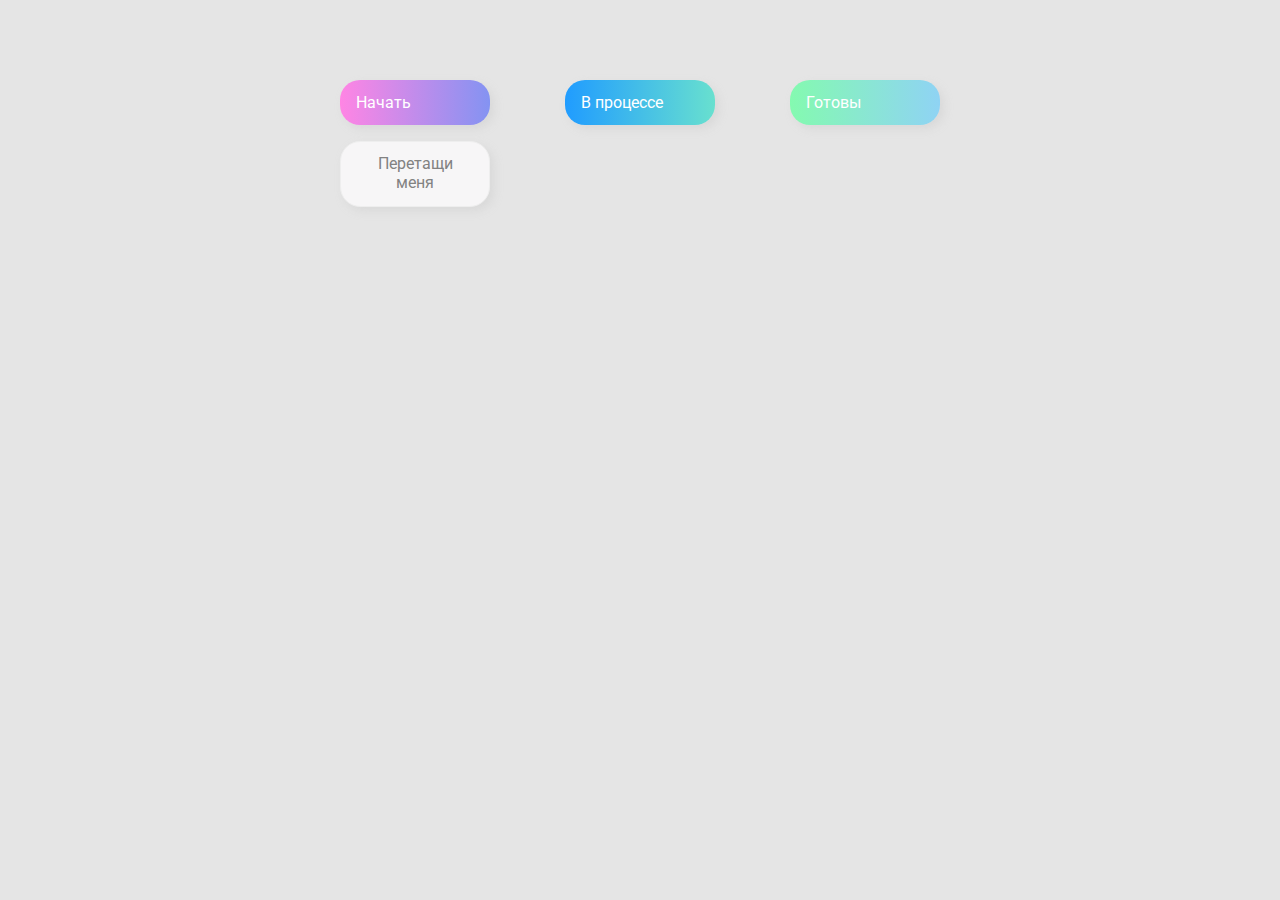
<file: 2. Drag_n_Drop/index.html>
<!DOCTYPE html>
<html lang="en">
  <head>
    <meta charset="UTF-8" />
    <meta name="viewport" content="width=device-width, initial-scale=1.0" />
    <link rel="stylesheet" href="styles.css" />
    <title>Drag & Drop | Проект 2</title>
  </head>
  <body>
    <div>
      <div class="row">
          <div class="col-header start">Начать</div>
          <div class="col-header progress">В процессе</div>
          <div class="col-header done">Готовы</div>
      </div>

      <div class="row">
        <div class="placeholder">
          <div class="item" 
          draggable="true">Перетащи меня</div>
        </div>
        <div class="placeholder"></div>
        <div class="placeholder"></div>
      </div>
      
    </div>
    <script src="index.js"></script>
  </body>
</html>
</file>
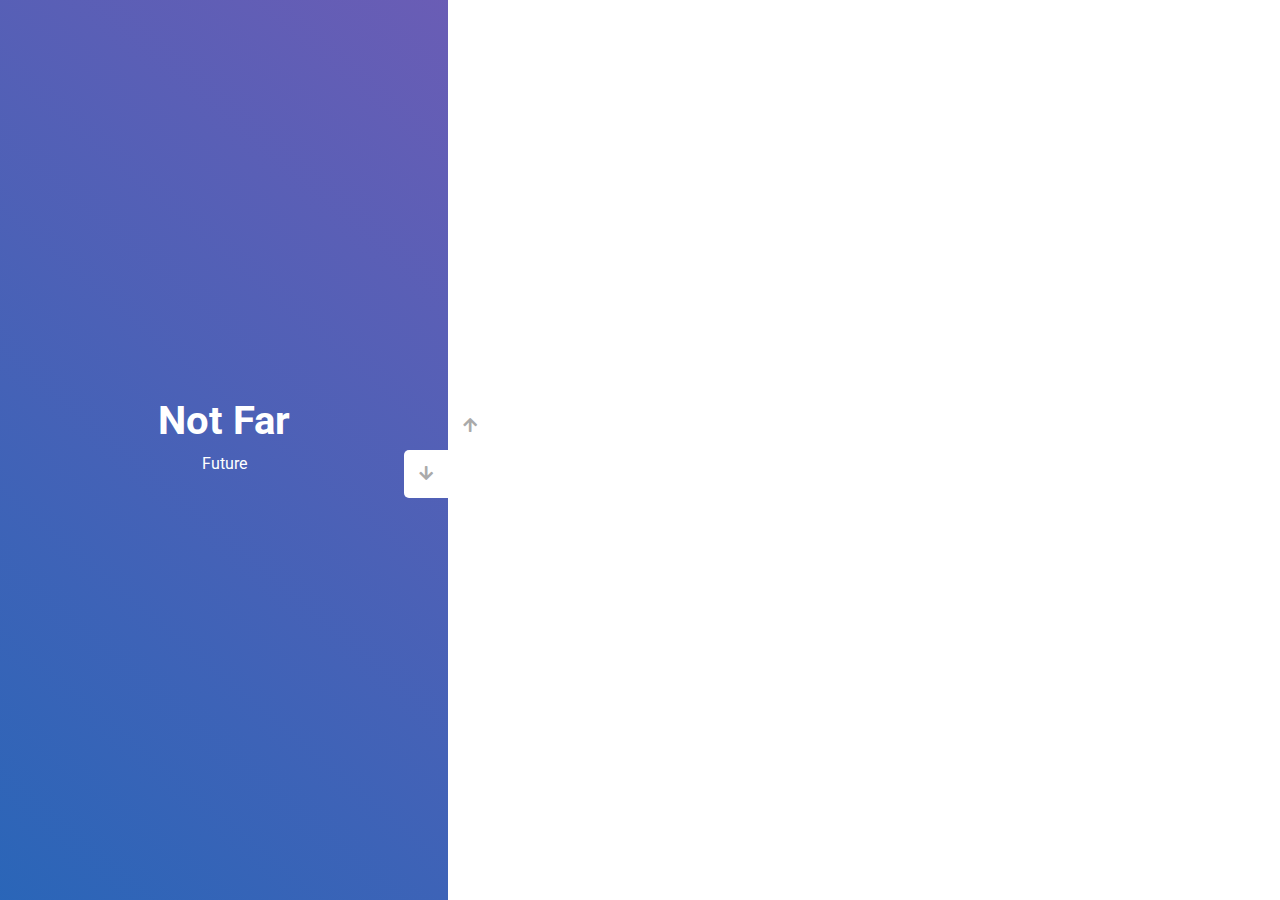
<file: 3. Slider/index.html>
<!DOCTYPE html>
<html lang="en">
  <head>
    <meta charset="UTF-8" />
    <meta name="viewport" content="width=device-width, initial-scale=1.0" />
    <link
      rel="stylesheet"
      href="https://cdnjs.cloudflare.com/ajax/libs/font-awesome/5.15.1/css/all.min.css"
    />
    <link rel="stylesheet" href="style.css" />
    <title>Слайдер | Проект 3</title>
  </head>
  <body>
    <div class="container">
      <div class="sidebar">
        <div style="background: linear-gradient(229.99deg, #FD9390 -26%, #BC0A20 145%);">
          <h1>Zeon</h1>
          <p>Future</p>
        </div>
        <div style="background: linear-gradient(215.32deg, #061324 -1%, #242F41 124%);">
          <h1>Darkness Is Near</h1>
          <p>Future</p>
        </div>
        <div style="background: linear-gradient(221.87deg, #46636B 1%, #A4AEB7 128%);">
          <h1>Other People's Dreams</h1>
          <p>future</p>
        </div>
        <div style="background: linear-gradient(220.16deg, #6F5CB5 -8%, #1269B9 138%);">
          <h1>Not Far</h1>
          <p>Future</p>
        </div>
      </div>
      <div class="main-slide">
        <div
          style="
            background-image: url('https://images.unsplash.com/photo-1508361727343-ca787442dcd7?ixlib=rb-1.2.1&ixid=MnwxMjA3fDB8MHxwaG90by1wYWdlfHx8fGVufDB8fHx8&auto=format&fit=crop&w=1303&q=80');
          "
        ></div>
        <div
          style="
            background-image: url('https://images.unsplash.com/photo-1622048982661-af7d1bdff6c3?ixlib=rb-1.2.1&ixid=MnwxMjA3fDB8MHxwaG90by1wYWdlfHx8fGVufDB8fHx8&auto=format&fit=crop&w=1469&q=80');
          "
        ></div>
        <div
          style="
            background-image: url('https://images.unsplash.com/photo-1451187580459-43490279c0fa?ixlib=rb-1.2.1&ixid=MnwxMjA3fDB8MHxwaG90by1wYWdlfHx8fGVufDB8fHx8&auto=format&fit=crop&w=1172&q=80');
          "
        ></div>
        <div
          style="
            background-image: url('https://images.unsplash.com/photo-1503039153293-d4d2ba067754?ixlib=rb-1.2.1&ixid=MnwxMjA3fDB8MHxwaG90by1wYWdlfHx8fGVufDB8fHx8&auto=format&fit=crop&w=1170&q=80');
          "
        ></div>
      </div>
      <div class="controls">
        <button class="down-button">
          <i class="fas fa-arrow-down"></i>
        </button>
        <button class="up-button">
          <i class="fas fa-arrow-up"></i>
        </button>
      </div>
    </div>
    <script src="index.js"></script>
  </body>
</html>
</file>
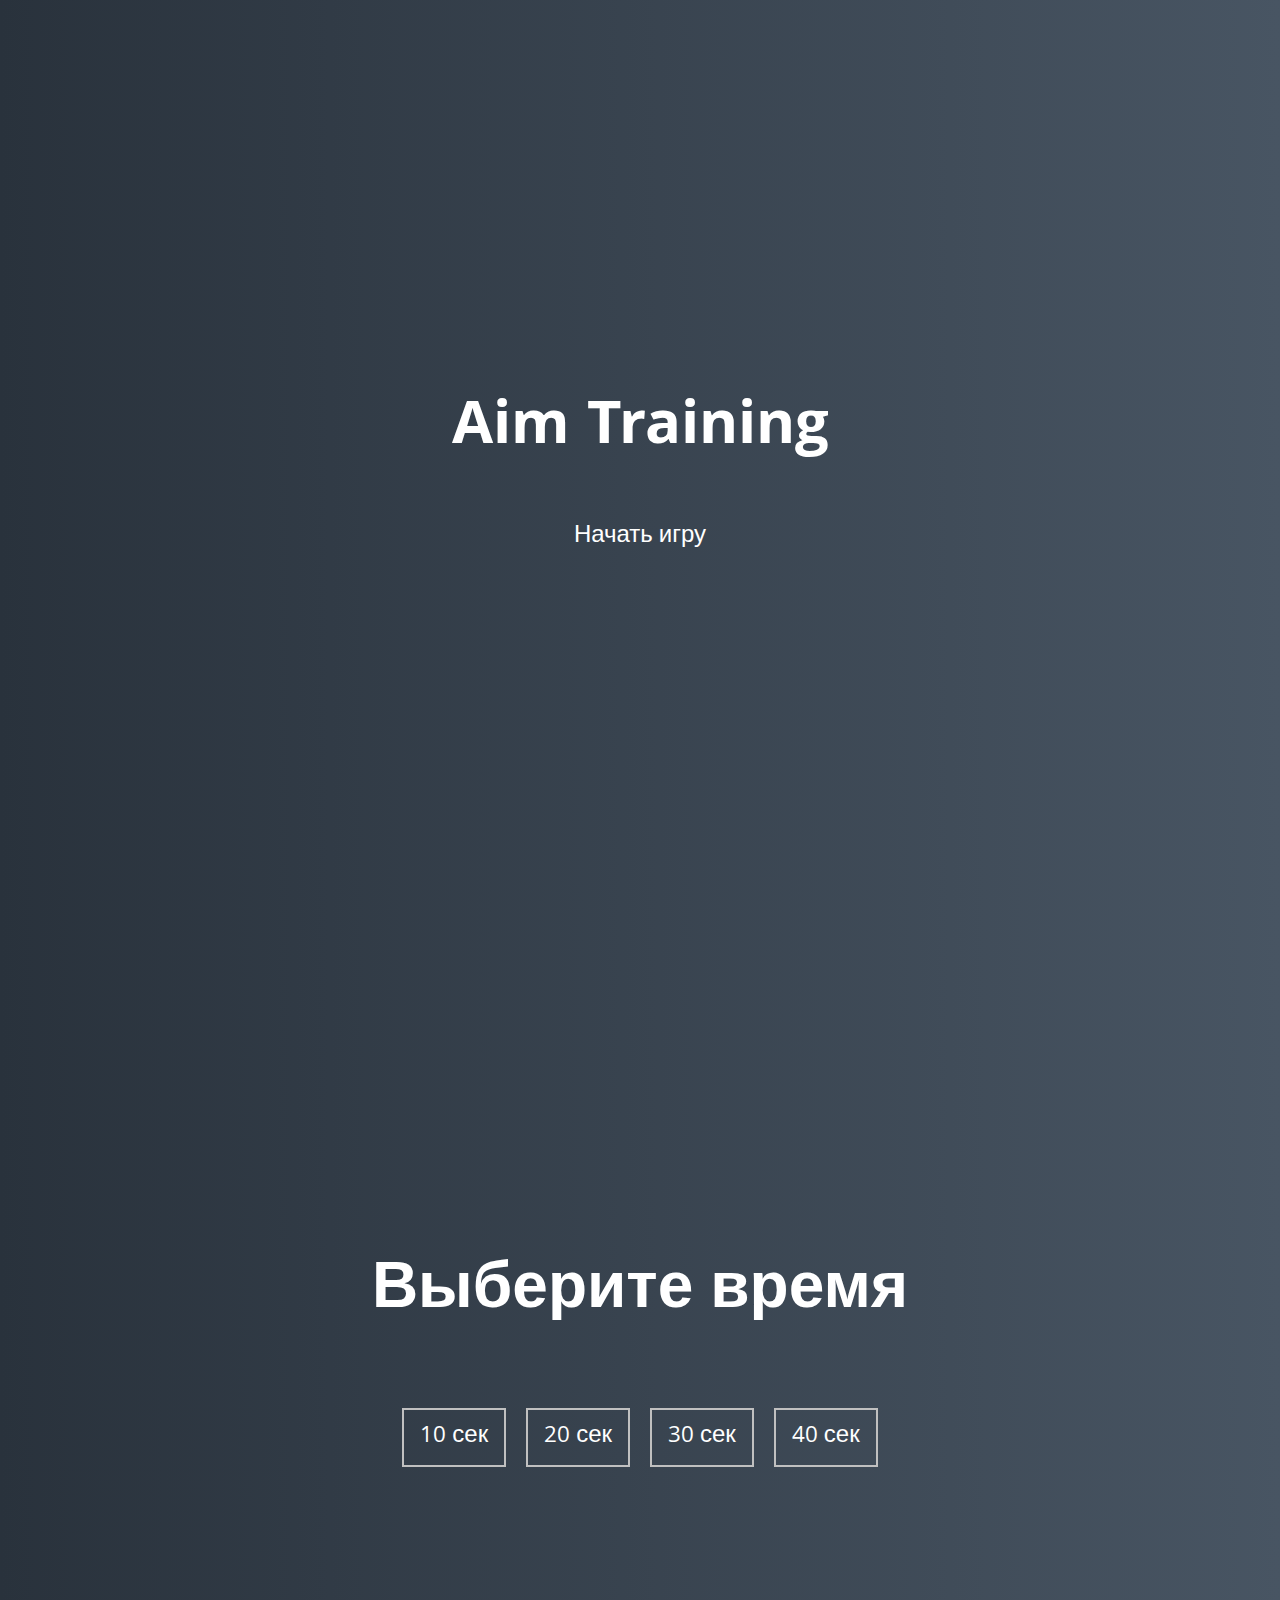
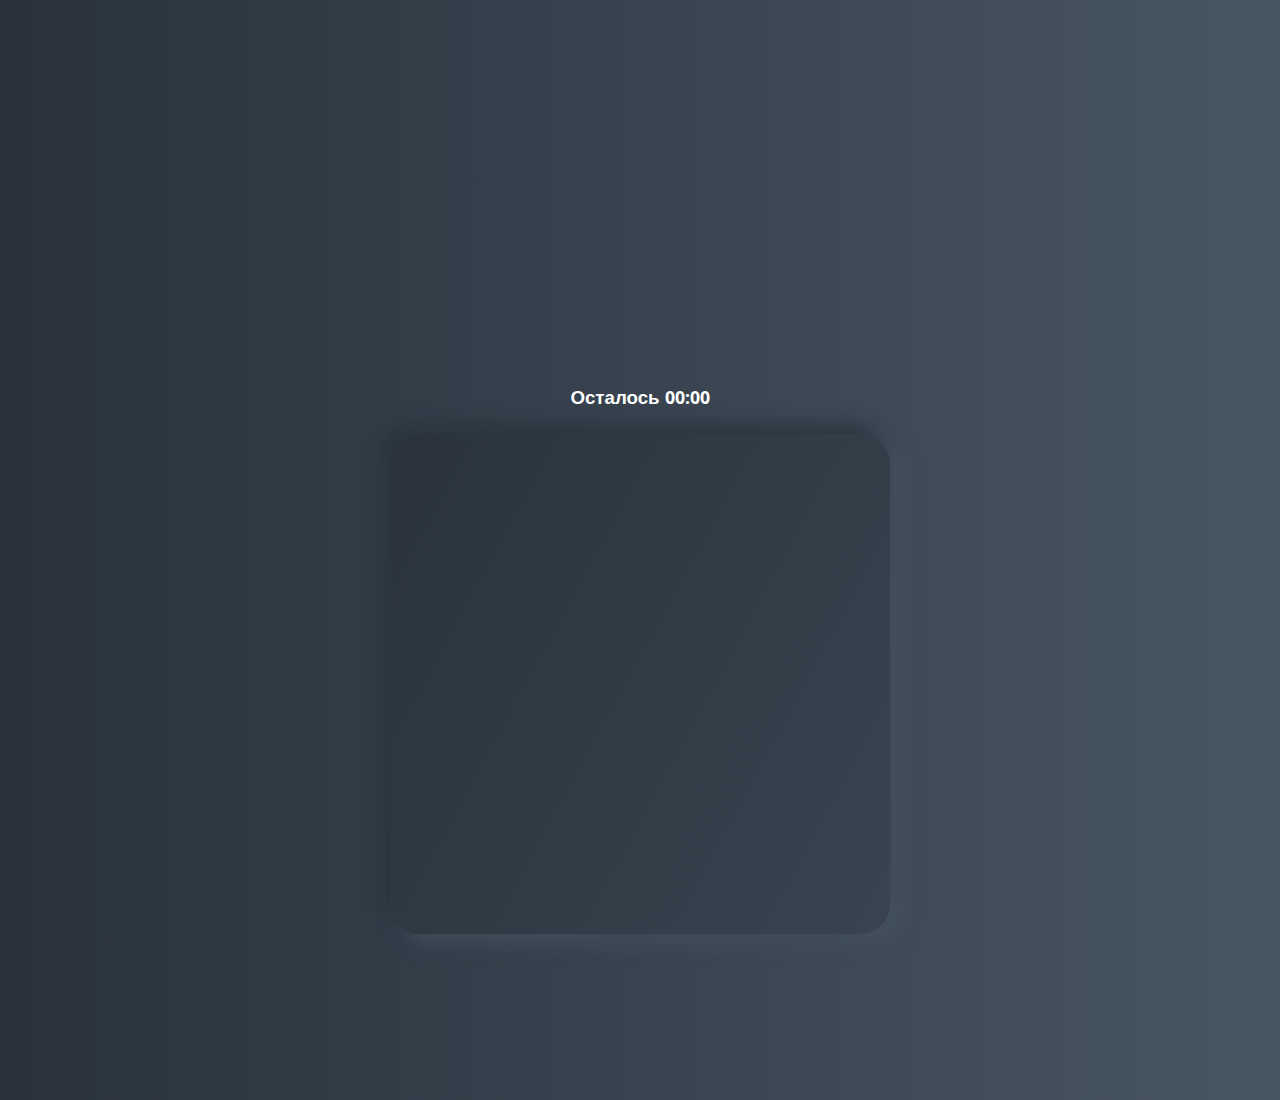
<file: 5. Aim_Game/index.html>
<!DOCTYPE html>
<html lang="en">
  <head>
    <meta charset="UTF-8" />
    <meta name="viewport" content="width=device-width, initial-scale=1.0" />
    <link rel="stylesheet" href="styles.css" />
    <title>Aim Training | Проект 5</title>
  </head>
  <body>
    <div class="screen">
      <h1>Aim Training</h1>
      <a href="#" 
      class="start" 
      id="start"
      >
       Начать игру
      </a>
    </div>

    <div class="screen">
      <h1>Выберите время</h1>
      <ul class="time-list" id="time-list">
        <li>
          <button class="time-btn" data-time="10">
            10 сек
          </button>
        </li>
        <li>
          <button class="time-btn" data-time="20">
            20 сек
          </button>
        </li>
        <li>
          <button class="time-btn" data-time="30">
            30 сек
          </button>
        </li>
        <li>
          <button class="time-btn" data-time="40">
            40 сек
          </button>
        </li>
      </ul>
    </div>

    <div class="screen">
      <h3>Осталось <span id="time">00:00</span></h3>
      <div class="board" id="board"></div>
    </div>
    <script src="index.js"></script>
  </body>
</html>
</file>
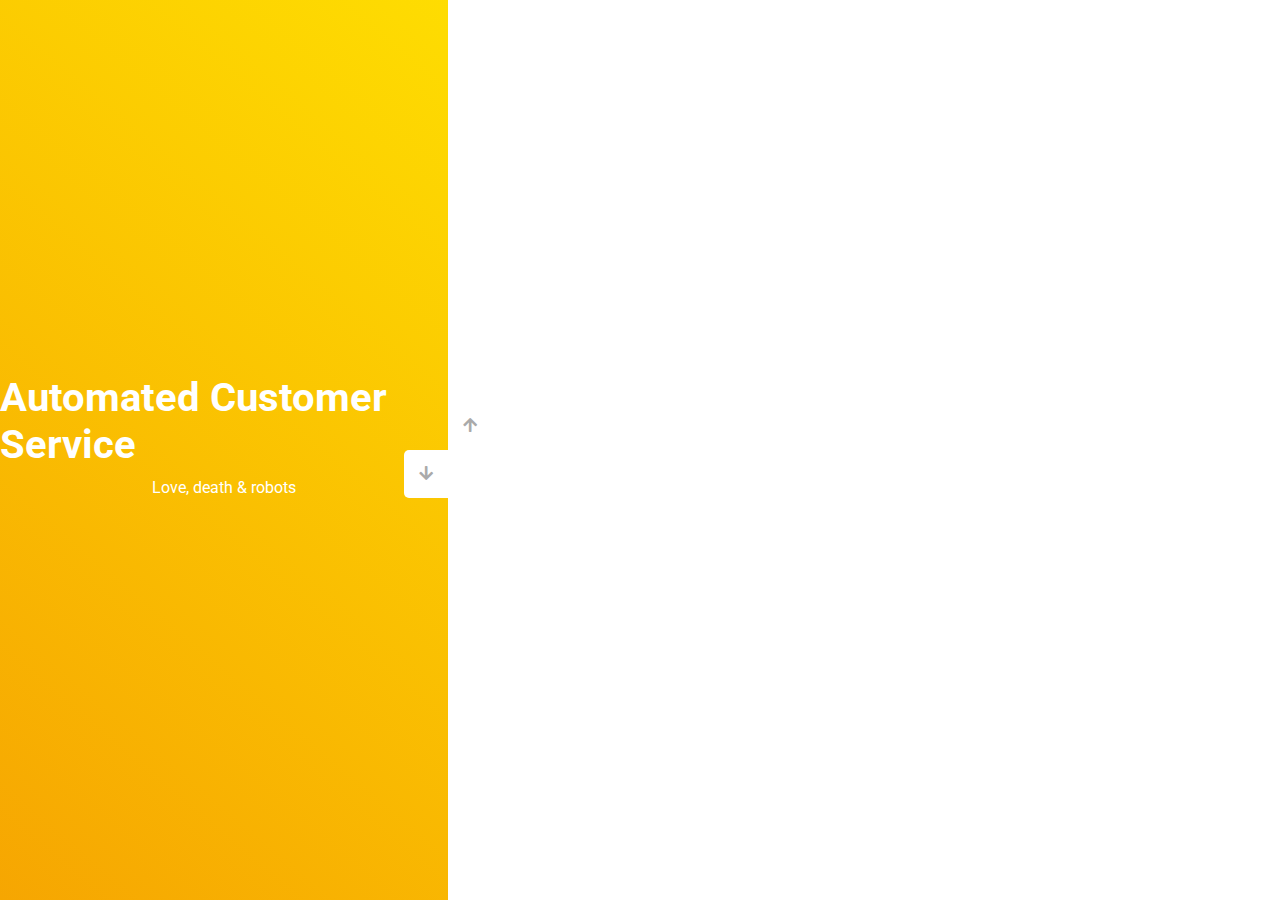
<file: 3. Slider/0. index.html>
<!DOCTYPE html>
<html lang="en">
  <head>
    <meta charset="UTF-8" />
    <meta name="viewport" content="width=device-width, initial-scale=1.0" />
    <link
      rel="stylesheet"
      href="https://cdnjs.cloudflare.com/ajax/libs/font-awesome/5.15.1/css/all.min.css"
    />
    <link rel="stylesheet" href="style.css" />
    <title>Слайдер | Проект 3</title>
  </head>
  <body>
    <div class="container">
      <div class="sidebar">
        <div style="background: linear-gradient(229.99deg, #11DEE9 -26%, #017E8B 145%);">
          <h1>Snow in the desert</h1>
          <p>Love, death & robots</p>
        </div>
        <div style="background: linear-gradient(215.32deg, #F90306 -1%, #9E0706 124%);">
          <h1>Life Hutch</h1>
          <p>Love, death & robots</p>
        </div>
        <div style="background: linear-gradient(221.87deg, #8308EA 1%, #5305AF 128%);">
          <h1>Zima Blue</h1>
          <p>Love, death & robots</p>
        </div>
        <div style="background: linear-gradient(220.16deg, #FFE101 -8%, #F39102 138%);">
          <h1>Automated Customer Service</h1>
          <p>Love, death & robots</p>
        </div>
      </div>
      <div class="main-slide">
        <div
          style="
            background-image: url('https://images.unsplash.com/photo-1601574968106-b312ac309953?ixlib=rb-1.2.1&ixid=MnwxMjA3fDB8MHxwaG90by1wYWdlfHx8fGVufDB8fHx8&auto=format&fit=crop&w=1996&q=80');
          "
        ></div>
        <div
          style="
            background-image: url('https://images.unsplash.com/photo-1511447333015-45b65e60f6d5?ixid=MnwxMjA3fDB8MHxwaG90by1wYWdlfHx8fGVufDB8fHx8&ixlib=rb-1.2.1&auto=format&fit=crop&w=2023&q=80');
          "
        ></div>
        <div
          style="
            background-image: url('https://images.unsplash.com/photo-1501529301789-b48c1975542a?ixid=MnwxMjA3fDB8MHxwaG90by1wYWdlfHx8fGVufDB8fHx8&ixlib=rb-1.2.1&auto=format&fit=crop&w=1950&q=80');
          "
        ></div>
        <div
          style="
            background-image: url('https://images.unsplash.com/photo-1520263115673-610416f52ab6?ixlib=rb-1.2.1&ixid=MnwxMjA3fDB8MHxwaG90by1wYWdlfHx8fGVufDB8fHx8&auto=format&fit=crop&w=1950&q=80');
          "
        ></div>
      </div>
      <div class="controls">
        <button class="down-button">
          <i class="fas fa-arrow-down"></i>
        </button>
        <button class="up-button">
          <i class="fas fa-arrow-up"></i>
        </button>
      </div>
    </div>
    <script src="index.js"></script>
  </body>
</html>
</file>
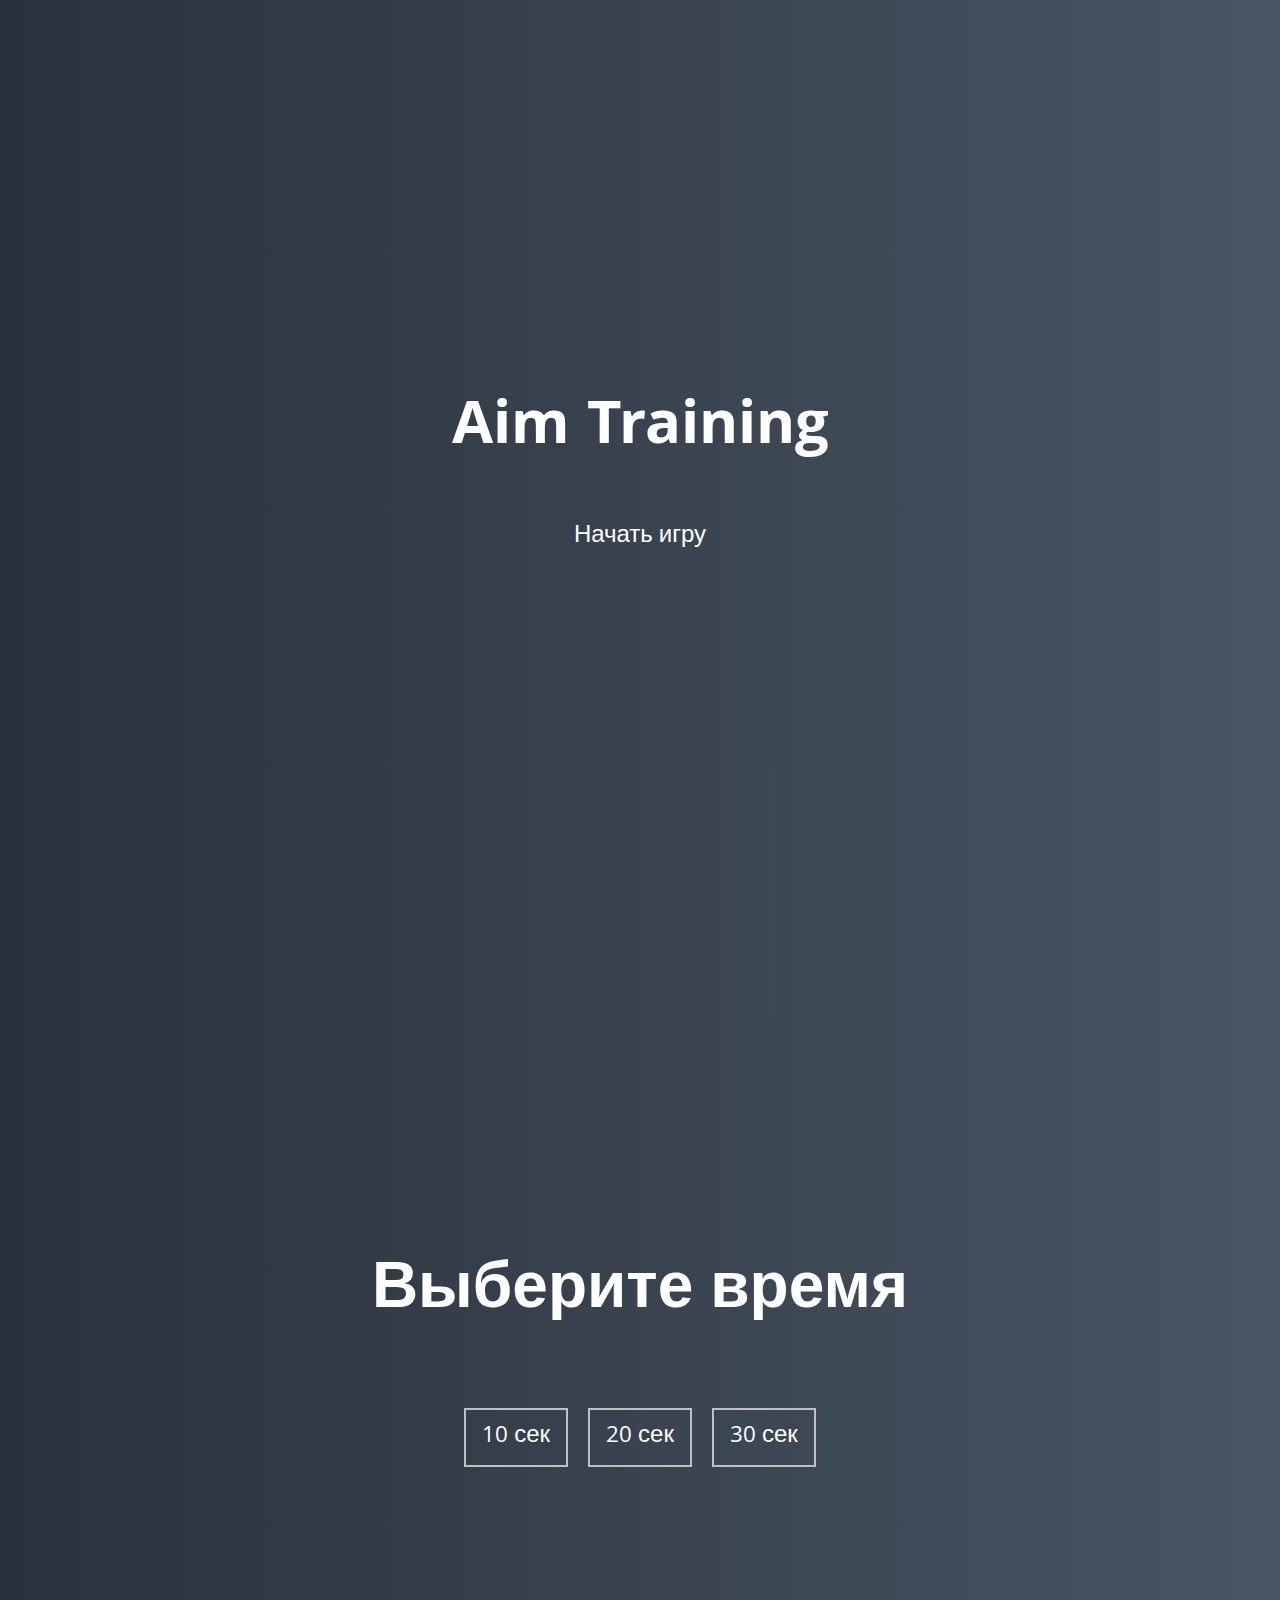
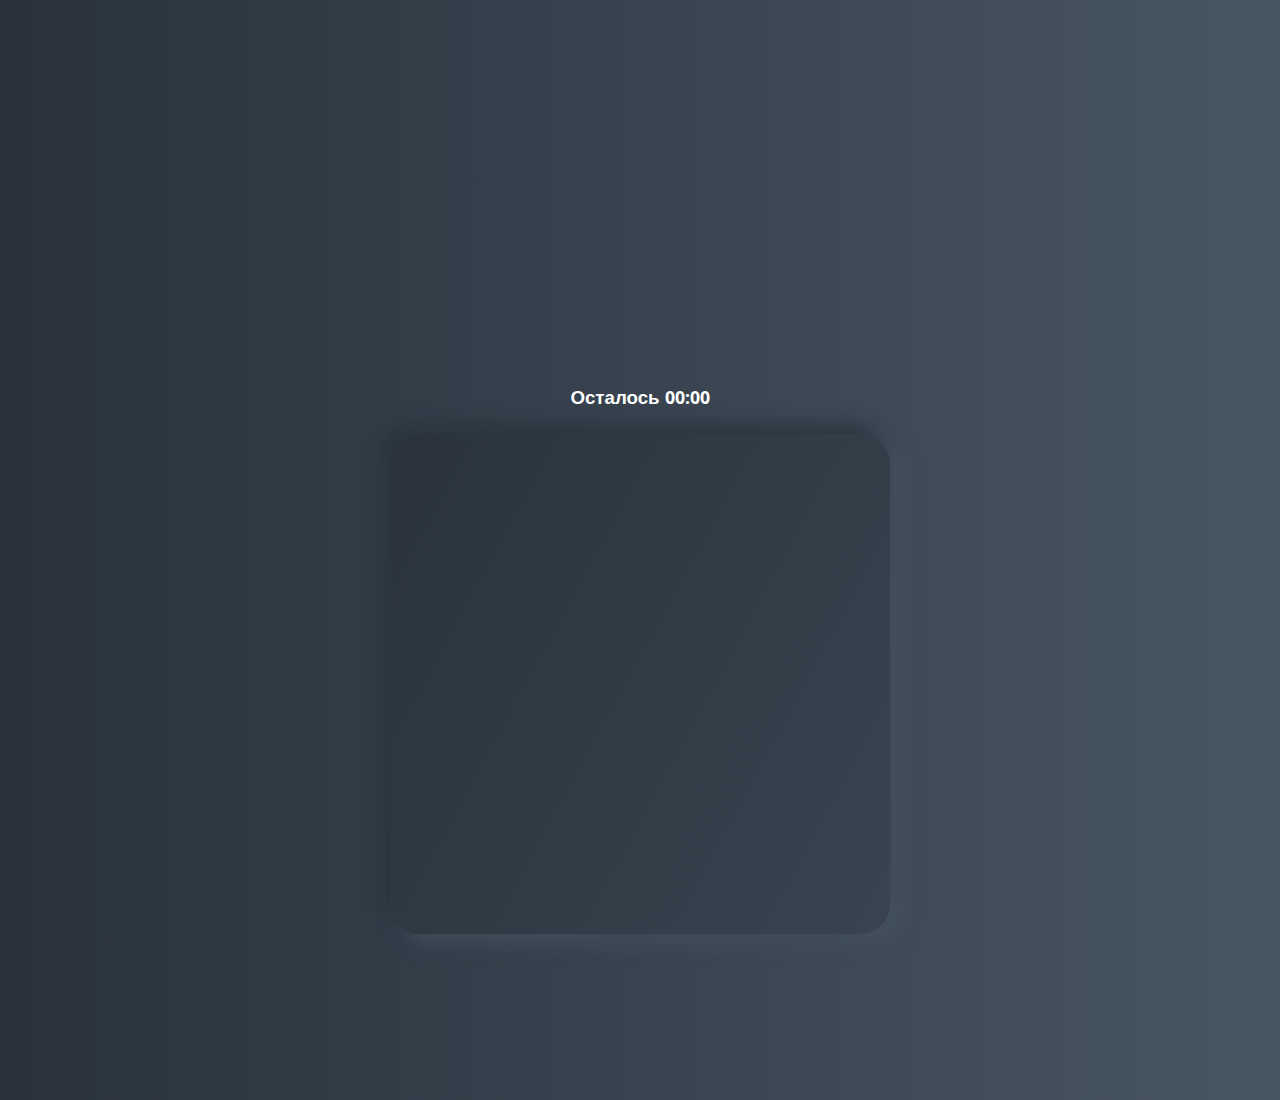
<file: 5. Aim_Game/0. index.html>
<!DOCTYPE html>
<html lang="en">
  <head>
    <meta charset="UTF-8" />
    <meta name="viewport" content="width=device-width, initial-scale=1.0" />
    <link rel="stylesheet" href="styles.css" />
    <title>Aim Training | Проект 5</title>
  </head>
  <body>
    <div class="screen">
      <h1>Aim Training</h1>
      <a href="#" 
      class="start" 
      id="start"
      >
       Начать игру
      </a>
    </div>

    <div class="screen">
      <h1>Выберите время</h1>
      <ul class="time-list" id="time-list">
        <li>
          <button class="time-btn" data-time="10">
            10 сек
          </button>
        </li>
        <li>
          <button class="time-btn" data-time="20">
            20 сек
          </button>
        </li>
        <li>
          <button class="time-btn" data-time="30">
            30 сек
          </button>
        </li>
      </ul>
    </div>

    <div class="screen">
      <h3>Осталось <span id="time">00:00</span></h3>
      <div class="board" id="board"></div>
    </div>
    <script src="index.js"></script>
  </body>
</html>
</file>
<file: 2. Drag_n_Drop/styles.css>
@import url('https://fonts.googleapis.com/css?family=Roboto&display=swap');

* {
  box-sizing: border-box;
}

body {
  font-family: 'Roboto', sans-serif;
  background-color: #e5e5e5;
  display: flex;
  padding-top: 5rem;
  justify-content: center;
  overflow: hidden;
  margin: 0;
}

.row {
  display: flex;
  width: 600px;
  justify-content: space-between;
  margin-bottom: 1rem;
}

.col-header {
  width: 150px;
  box-shadow: 4px 4px 9px rgba(198, 198, 198, 0.36);
  border-radius: 20px;
  padding: 0.8rem 1rem;
  color: #fff;
}

.item {
  width: 150px;
  height: 66px;
  border: 1px solid #eee;
  box-shadow: 4px 4px 9px rgba(198, 198, 198, 0.36);
  border-radius: 20px;
  background: #f7f6f7;
  padding: 0.8rem 1rem;
  color: #828282;
  text-align: center;
  cursor: grab;
}

.item:active {
  cursor: grabbing;
}

.placeholder {
  width: 150px;
  height: 66px;
}

.start {
  background: linear-gradient(90deg, #ff85e4 0%, #229efd 179.25%);
}

.progress {
  background: linear-gradient(90deg, #209cff 0%, #68e0cf 100%);
}

.done {
  background: linear-gradient(90deg, #84fab0 0%, #8fd3f4 100%);
}

.hold {
  border: 3px solid green
}

.hide {
  display: none;
}

.hovered {
  border-top: 3px solid black;
}
</file>
<file: 3. Slider/style.css>
@import url('https://fonts.googleapis.com/css?family=Roboto&display=swap');

* {
  box-sizing: border-box;
  margin: 0;
  padding: 0;
}

body {
  font-family: 'Roboto', sans-serif;
  height: 100vh;
}

.container {
  position: relative;
  overflow: hidden;
  width: 100vw;
  height: 100vh;
}

.sidebar {
  height: 100%;
  width: 35%;
  position: absolute;
  top: 0;
  left: 0;
  transition: transform 0.5s ease-in-out;
}

.sidebar > div {
  height: 100%;
  width: 100%;
  display: flex;
  flex-direction: column;
  align-items: center;
  justify-content: center;
  color: #fff;
}

.sidebar h1 {
  font-size: 40px;
  margin-bottom: 10px;
  margin-top: -30px;
}

.main-slide {
  height: 100%;
  position: absolute;
  top: 0;
  left: 35%;
  width: 65%;
  transition: transform 0.5s ease-in-out;
}

.main-slide > div {
  background-repeat: no-repeat;
  background-size: cover;
  background-position: center center;
  height: 100%;
  width: 100%;
}

button {
  background-color: #fff;
  border: none;
  color: #aaa;
  cursor: pointer;
  font-size: 16px;
  padding: 15px;
}

button:hover {
  color: #222;
}

button:focus {
  outline: none;
}

.container .controls button {
  position: absolute;
  left: 35%;
  top: 50%;
  z-index: 100;
}

.container .controls .down-button {
  transform: translateX(-100%);
  border-top-left-radius: 5px;
  border-bottom-left-radius: 5px;
}

.container .controls .up-button {
  transform: translateY(-100%);
  border-top-right-radius: 5px;
  border-bottom-right-radius: 5px;
}
</file>
<file: 5. Aim_Game/styles.css>
@import url('https://fonts.googleapis.com/css?family=Khula&display=swap');

* {
  box-sizing: border-box;
}

body {
  color: #fff;
  font-family: 'Khula', sans-serif;
  height: 100vh;
  overflow: hidden;
  margin: 0;
  text-align: center;
}

a {
  color: #fff;
  text-decoration: none;
}

a:hover {
  color: #16D9E3;
}

.start {
  font-size: 1.5rem;
}

h1 {
  line-height: 1.4;
  font-size: 4rem;
}

.screen {
  display: flex;
  flex-direction: column;
  align-items: center;
  justify-content: center;
  height: 100vh;
  width: 100vw;
  transition: margin 0.5s ease-out;
  background: linear-gradient(90deg, #29323C 0%, #485563 100%);
}

.screen.up {
  margin-top: -100vh;
}

.time-list {
  display: flex;
  flex-wrap: wrap;
  justify-content: center;
  list-style: none;
  padding: 0;
}

.time-list li {
  margin: 10px;
}

.time-btn {
  background-color: transparent;
  border: 2px solid #C0C0C0;
  color: #fff;
  cursor: pointer;
  font-family: inherit;
  padding: .5rem 1rem;
  font-size: 1.5rem;
}

.time-btn:hover {
  border: 2px solid #16D9E3;
  color: #16D9E3;
}

.hide {
  opacity: 0;
}

.primary {
  color: #16D9E3;
}

.board {
  display: flex;
  justify-content: center;
  align-items: center;
  position: relative;
  width: 500px;
  height: 500px;
  background: linear-gradient(118.38deg, #29323C -4.6%, #485563 200.44%);
  box-shadow: -8px -8px 20px #2A333D, 10px 7px 20px #475462;
  border-radius: 30px;
  overflow: hidden;
}

.circle {
  /* background: linear-gradient(90deg, #16D9E3 0%, #30C7EC 47%, #46AEF7 100%); */
  position: absolute;
  border-radius: 50%;
  cursor: pointer;
}
</file>
